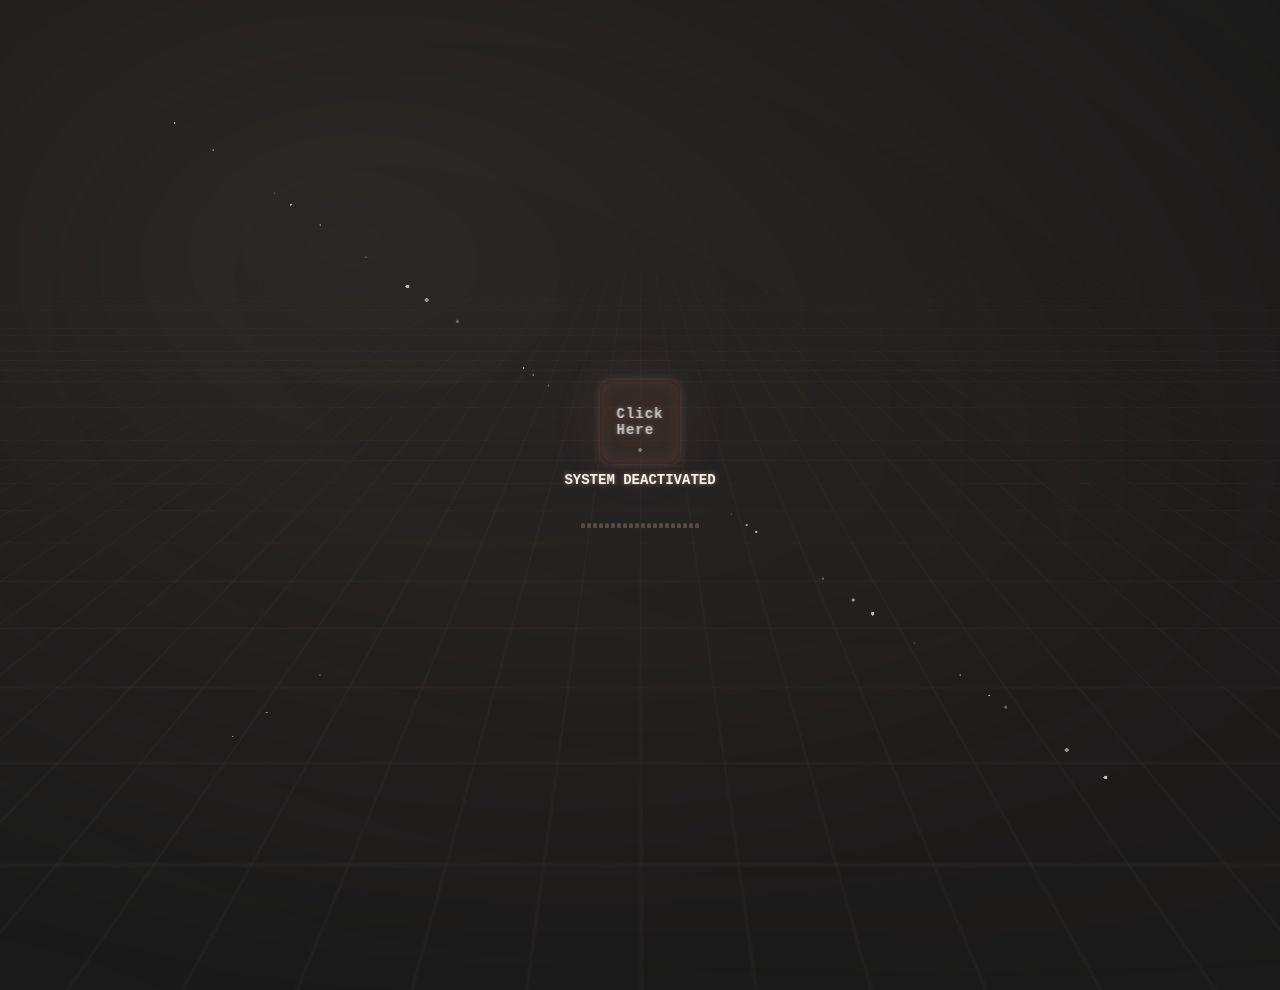
<file: index.html>
<!DOCTYPE html>
<html lang="en">
<head>
  <meta charset="UTF-8" />
  <meta name="viewport" content="width=device-width, initial-scale=1.0"/>
  <title>Holographic UI - Process Animation</title>
  <link rel="stylesheet" href="style.css" />
  <meta name="viewport" content="width=device-width, initial-scale=1.0">
  <style>
    body {
      margin: 0;
      padding: 0;
      background-color: #1a1a1a;
      overflow: hidden;
      font-family: 'Courier New', monospace;
      color:  white;
      height: 100vh;
      display: flex;
      justify-content: center;
      align-items: center;
      position: relative;
    }

    .status-text {
      margin-top: 10px;
      font-size: 14px;
      font-weight: 600;
      text-align: center;
      color: #f4efe7;
      text-shadow: 0 0 5px #8a7469;
    }

    .frequency-spectrum {
      display: flex;
      justify-content: center;
      align-items: flex-end;
      height: 30px;
      width: 120px;
      margin: 10px auto;
      gap: 2px;
    }
  </style>
</head>
<body>

  <!-- Background Grid -->
  <div class="grid-plane"></div>

  <!-- Stars & Nebula -->
  <div class="stars-container">
    <div class="star-layer"></div>
    <div class="star-layer"></div>
    <div class="star-layer"></div>
  </div>
  <div class="nebula"></div>

  <!-- Holographic Checkbox Container -->
  <div class="checkbox-container">
    <input class="holo-checkbox-input" id="holo-check" type="checkbox" />
    <label class="holo-checkbox" for="holo-check">
      <div class="holo-box">
        <div class="holo-inner"></div>
        <div class="scan-effect"></div>
        <div class="holo-particles">
          <div class="holo-particle"></div>
          <div class="holo-particle"></div>
          <div class="holo-particle"></div>
          <div class="holo-particle"></div>
          <div class="holo-particle"></div>
          <div class="holo-particle"></div>
        </div>
        <div class="activation-rings">
          <div class="activation-ring"></div>
          <div class="activation-ring"></div>
          <div class="activation-ring"></div>
        </div>
        <div class="cube-transform">
          <div class="cube-face"></div>
          <div class="cube-face"></div>
          <div class="cube-face"></div>
          <div class="cube-face"></div>
          <div class="cube-face"></div>
          <div class="cube-face"></div>
        </div>
      </div>
      <div class="click-here">Click Here</div>
      <div class="corner-accent"></div>
      <div class="corner-accent"></div>
      <div class="corner-accent"></div>
      <div class="corner-accent"></div>
      <div class="holo-glow"></div>
    </label>
    
    <div class="status-text">SYSTEM DEACTIVATED</div>

    <div class="frequency-spectrum">
      <div class="frequency-bar"></div>
      <div class="frequency-bar"></div>
      <div class="frequency-bar"></div>
      <div class="frequency-bar"></div>
      <div class="frequency-bar"></div>
      <div class="frequency-bar"></div>
      <div class="frequency-bar"></div>
      <div class="frequency-bar"></div>
      <div class="frequency-bar"></div>
      <div class="frequency-bar"></div>
      <div class="frequency-bar"></div>
      <div class="frequency-bar"></div>
      <div class="frequency-bar"></div>
      <div class="frequency-bar"></div>
      <div class="frequency-bar"></div>
      <div class="frequency-bar"></div>
      <div class="frequency-bar"></div>
      <div class="frequency-bar"></div>
      <div class="frequency-bar"></div>
      <div class="frequency-bar"></div>
    </div>

    <!-- Data Teks -->
    <div id="id" class="data-text">KITE AI</div>
    <div id="quantum" class="data-text">Verifying: 0%</div>
    <div id="synch" class="data-text">SYNCH: PENDING</div>
    <div id="kite" class="data-text">FLY HIGH!</div>
  </div>
  <button class="button" id="continueButton">Continue</button>

  <script src="script.js"></script>

</body>
</html>
</file>
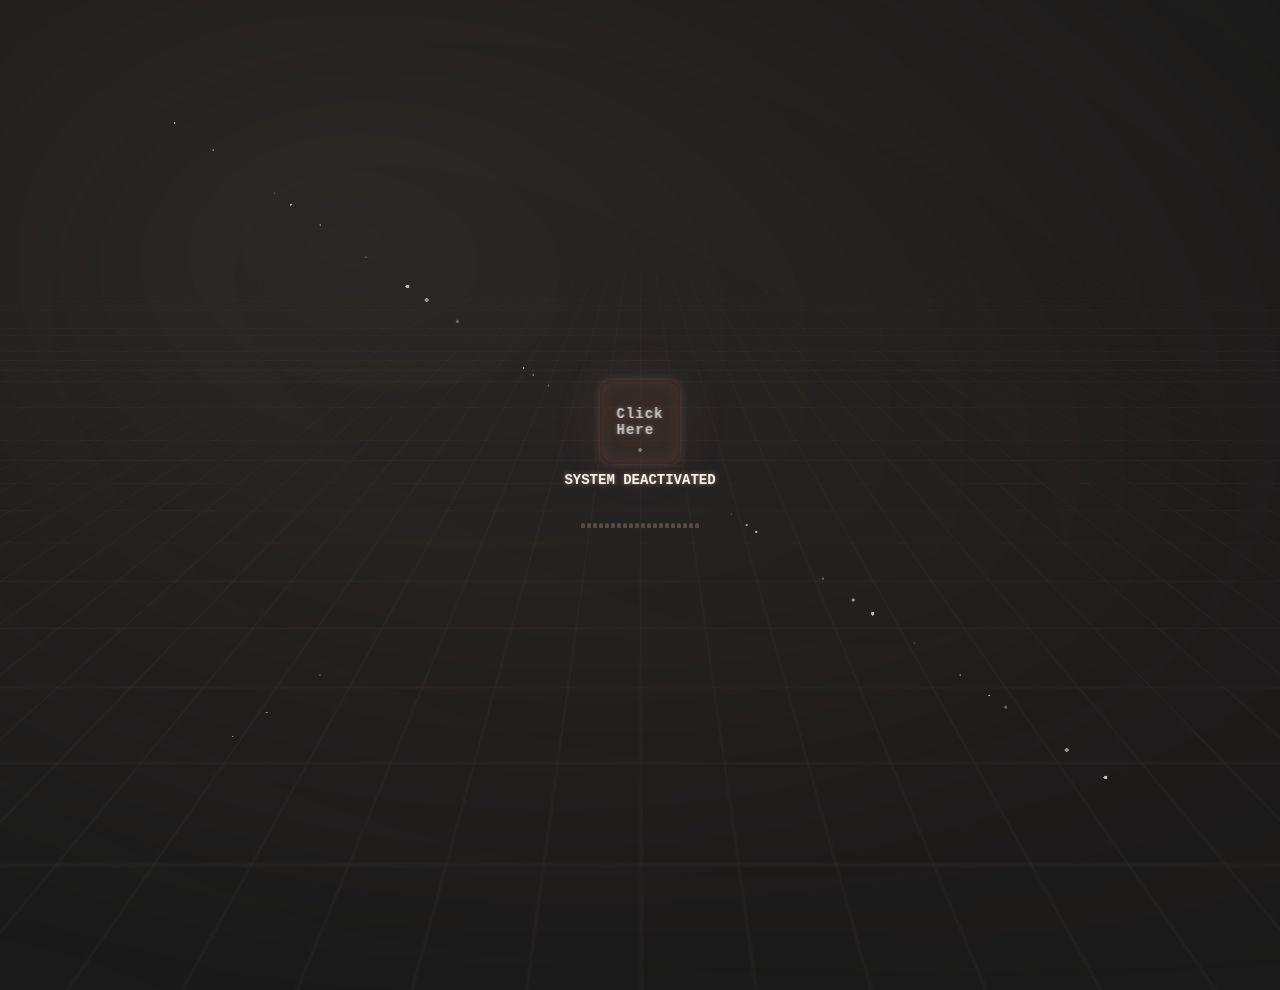
<file: ax.html>
<!DOCTYPE html>
<html lang="en">
<head>
  <meta charset="UTF-8" />
  <meta name="viewport" content="width=device-width, initial-scale=1.0"/>
  <title>Holographic UI - Process Animation</title>
  <link rel="stylesheet" href="style.css" />
  <meta name="viewport" content="width=device-width, initial-scale=1.0">
  <style>
    body {
      margin: 0;
      padding: 0;
      background-color: #1a1a1a;
      overflow: hidden;
      font-family: 'Courier New', monospace;
      color:  white;
      height: 100vh;
      display: flex;
      justify-content: center;
      align-items: center;
      position: relative;
    }

    .status-text {
      margin-top: 10px;
      font-size: 14px;
      font-weight: 600;
      text-align: center;
      color: #f4efe7;
      text-shadow: 0 0 5px #8a7469;
    }

    .frequency-spectrum {
      display: flex;
      justify-content: center;
      align-items: flex-end;
      height: 30px;
      width: 120px;
      margin: 10px auto;
      gap: 2px;
    }

  
  </style>
</head>
<body>

  <!-- Background Grid -->
  <div class="grid-plane"></div>

  <!-- Stars & Nebula -->
  <div class="stars-container">
    <div class="star-layer"></div>
    <div class="star-layer"></div>
    <div class="star-layer"></div>
  </div>
  <div class="nebula"></div>

  <!-- Holographic Checkbox Container -->
  <div class="checkbox-container">
    <input class="holo-checkbox-input" id="holo-check" type="checkbox" />
    <label class="holo-checkbox" for="holo-check">
      <div class="holo-box">
        <div class="holo-inner"></div>
        <div class="scan-effect"></div>
        <div class="holo-particles">
          <div class="holo-particle"></div>
          <div class="holo-particle"></div>
          <div class="holo-particle"></div>
          <div class="holo-particle"></div>
          <div class="holo-particle"></div>
          <div class="holo-particle"></div>
        </div>
        <div class="activation-rings">
          <div class="activation-ring"></div>
          <div class="activation-ring"></div>
          <div class="activation-ring"></div>
        </div>
        <div class="cube-transform">
          <div class="cube-face"></div>
          <div class="cube-face"></div>
          <div class="cube-face"></div>
          <div class="cube-face"></div>
          <div class="cube-face"></div>
          <div class="cube-face"></div>
        </div>
      </div>
      <div class="click-here">Click Here</div>
      <div class="corner-accent"></div>
      <div class="corner-accent"></div>
      <div class="corner-accent"></div>
      <div class="corner-accent"></div>
      <div class="holo-glow"></div>
    </label>
    
    <div class="status-text">SYSTEM DEACTIVATED</div>

    <div class="frequency-spectrum">
      <div class="frequency-bar"></div>
      <div class="frequency-bar"></div>
      <div class="frequency-bar"></div>
      <div class="frequency-bar"></div>
      <div class="frequency-bar"></div>
      <div class="frequency-bar"></div>
      <div class="frequency-bar"></div>
      <div class="frequency-bar"></div>
      <div class="frequency-bar"></div>
      <div class="frequency-bar"></div>
      <div class="frequency-bar"></div>
      <div class="frequency-bar"></div>
      <div class="frequency-bar"></div>
      <div class="frequency-bar"></div>
      <div class="frequency-bar"></div>
      <div class="frequency-bar"></div>
      <div class="frequency-bar"></div>
      <div class="frequency-bar"></div>
      <div class="frequency-bar"></div>
      <div class="frequency-bar"></div>
    </div>

    <!-- Data Teks -->
    <div id="id" class="data-text">KITE AI</div>
    <div id="quantum" class="data-text">Verifying: 0%</div>
    <div id="synch" class="data-text">SYNCH: PENDING</div>
    <div id="kite" class="data-text">FLY HIGH!</div>
  </div>
  <button class="button" id="continueButton">Continue</button>

  <script src="script.js"></script>

</body>
</html>
</file>
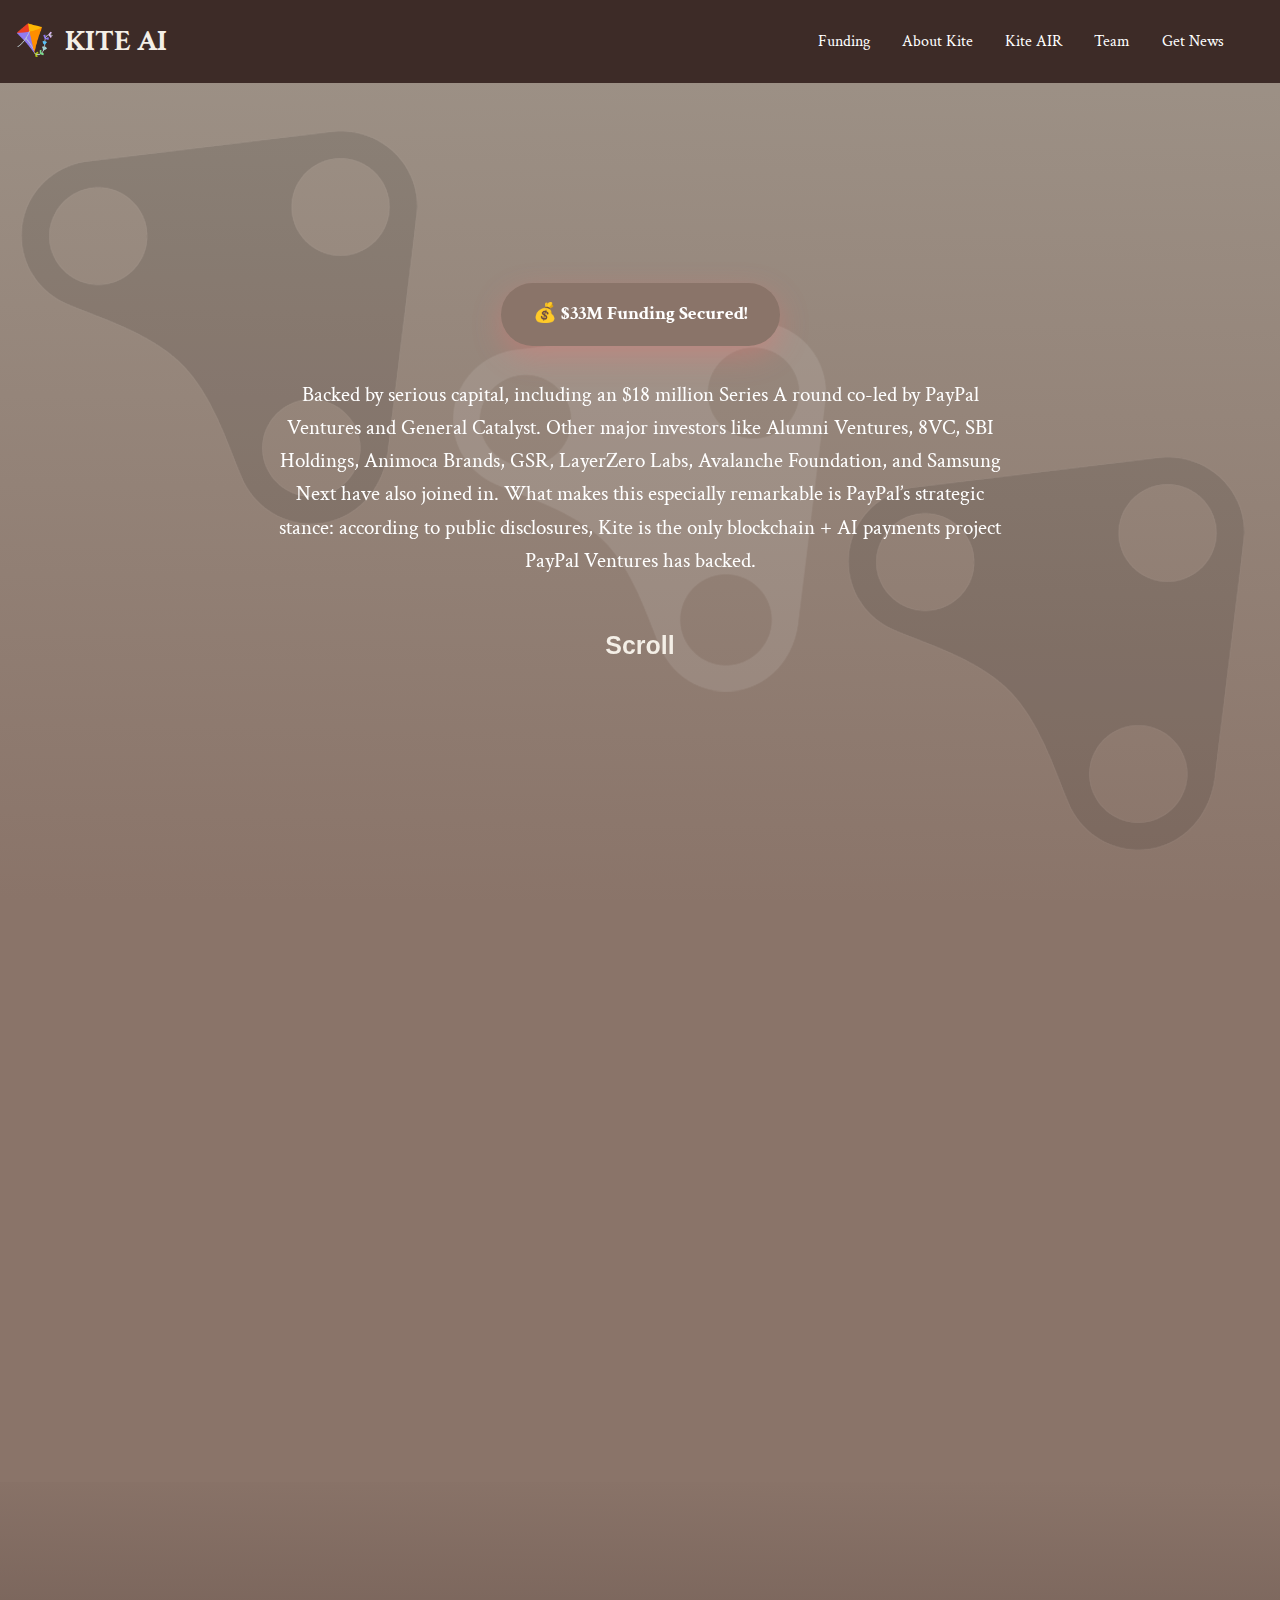
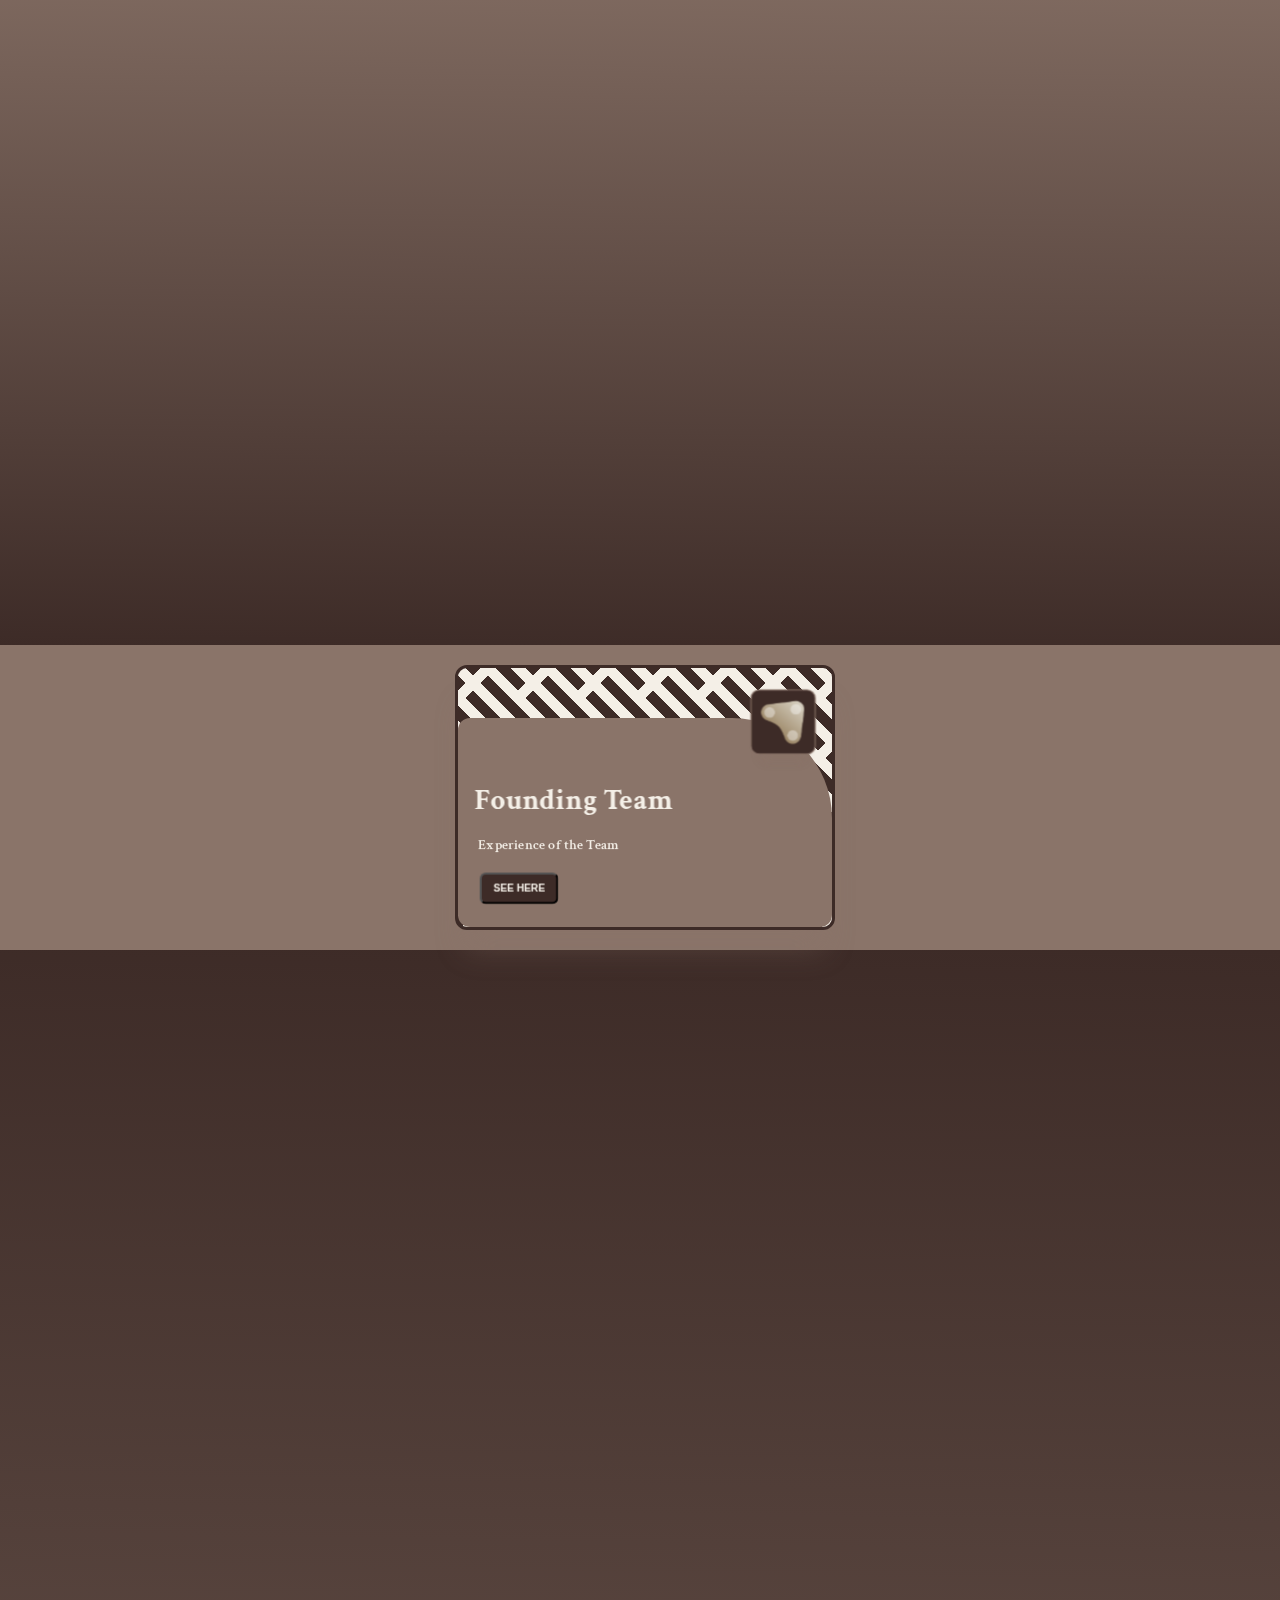
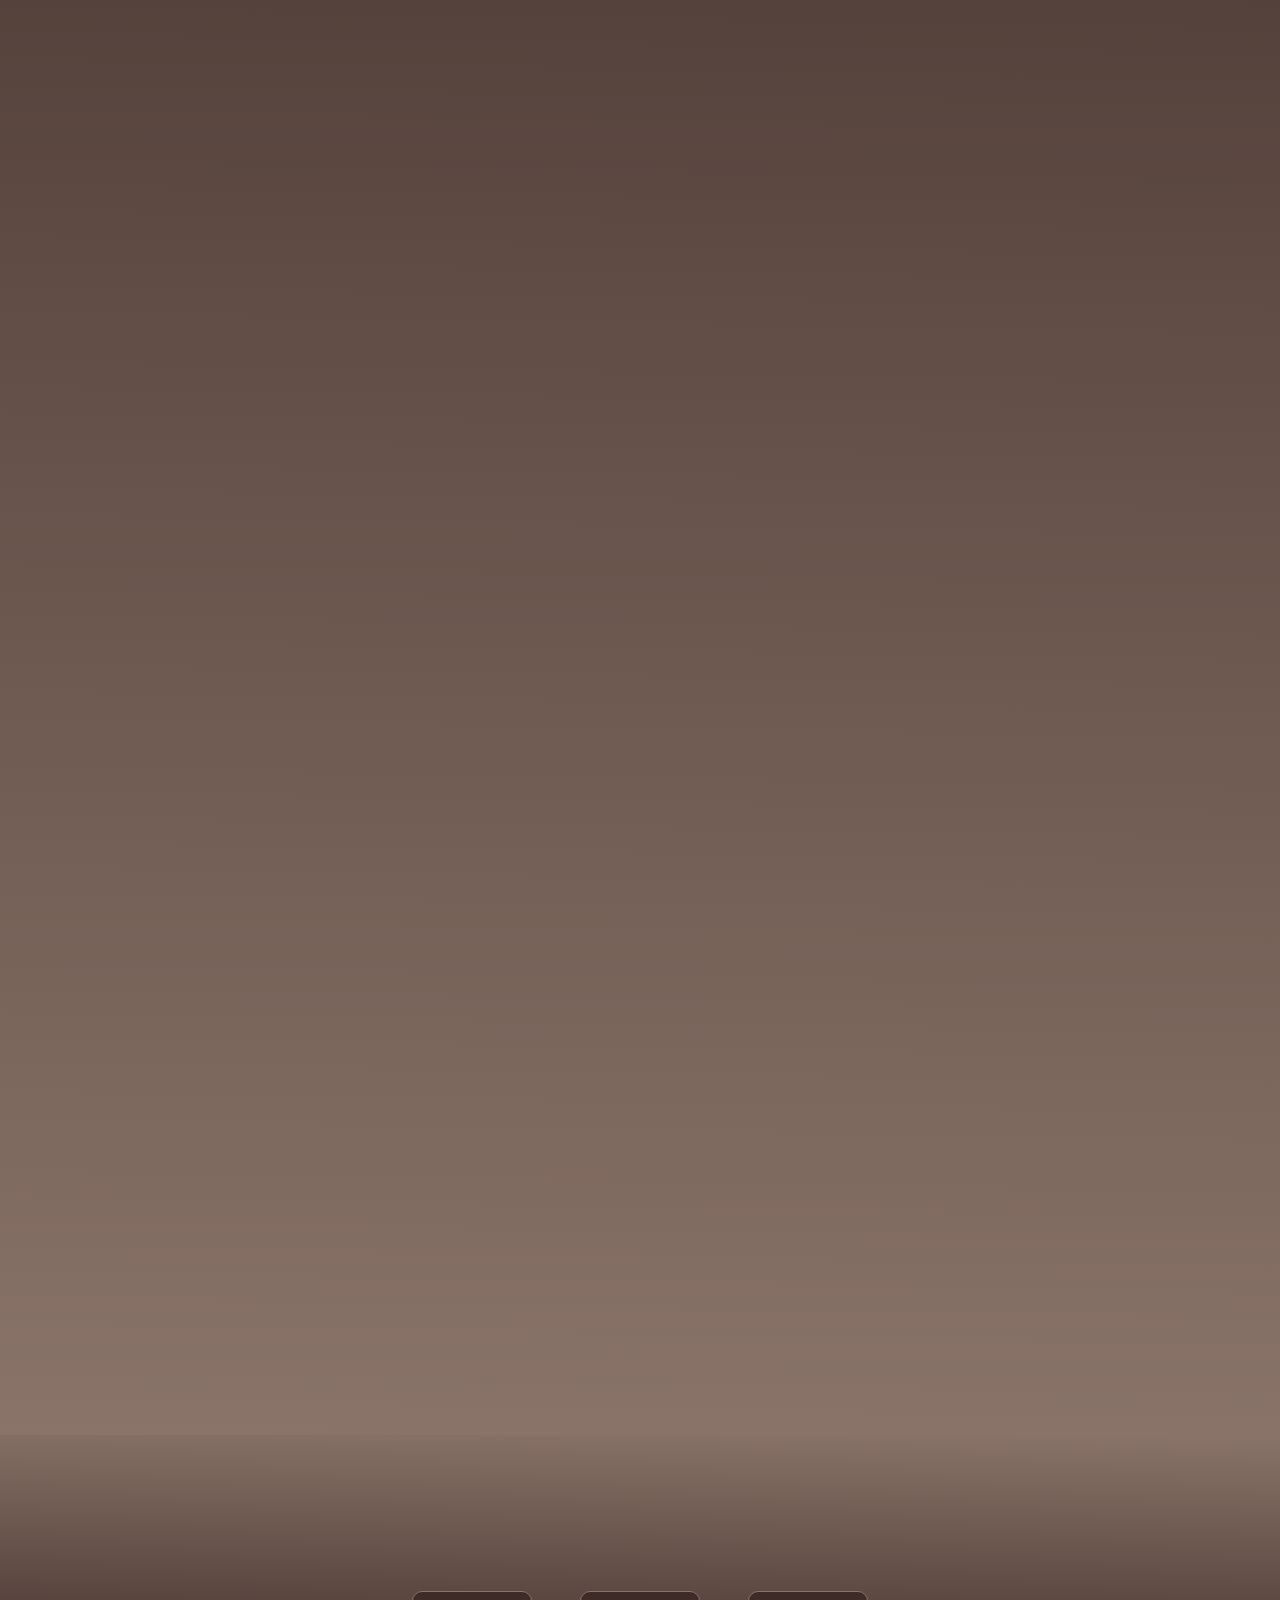
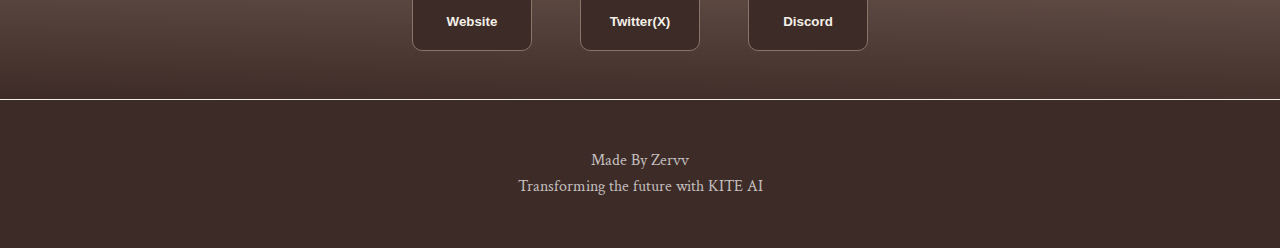
<file: another/fix.html>
<!DOCTYPE html>
<html lang="id">
<head>
    <meta charset="UTF-8">
    <meta name="viewport" content="width=device-width, initial-scale=1.0">
    <title>KITE AI - Revolutionizing the Future with AI</title>
    <link href="https://fonts.googleapis.com/css2?family=Crimson+Text&display=swap" rel="stylesheet">
    <link rel="stylesheet" href="style.css">
    <meta name="viewport" content="width=device-width, initial-scale=1.0">
</head>
<body>
      <!-- Background Grid -->
  <div class="grid-plane"></div>

    <!-- Navigation -->
    <nav class="navbar">
        <div class="nav-container">
            <a href="#" class="logo">KITE AI</a>
            <ul class="nav-menu">
                <li><a href="#home">Funding</a></li>
                <li><a href="#about">About Kite</a></li>
                <li><a href="#testimonials">Kite AIR</a></li>
                <li><a href="#team">Team</a></li>
                <li><a href="#contact">Get News</a></li>
            </ul>
            <div class="hamburger">
                <span></span>
                <span></span>
                <span></span>
            </div>
        </div>
    </nav>

    <!-- Hero Section -->
    <section id="home" class="hero">
        <div class="floating-element"><img src="float-icon/Kite logo mark_white.png" alt="kite-beige"></div>
        <div class="floating-element"><img src="float-icon/Kite logo mark_black.png" alt="black"></div>
        <div class="floating-element"><img src="float-icon/Kite logo mark_black.png" alt="white"></div>
        
        <div class="hero-content">
            <div class="funding-badge">💰 $33M Funding Secured!</div>
            
            <p class="fade-in">Backed by serious capital, including an $18 million Series A round co-led by PayPal Ventures and General Catalyst. Other major investors like Alumni Ventures, 8VC, SBI Holdings, Animoca Brands, GSR, LayerZero Labs, Avalanche Foundation, and Samsung Next have also joined in. What makes this especially remarkable is PayPal’s strategic stance: according to public disclosures, Kite is the only blockchain + AI payments project PayPal Ventures has backed.</p>
            <a class="cta-button fade-in">Scroll</a>
        </div>
    </section>

    <!-- About Section -->
    <section id="about" class="about">
        <div class="container">
            <div class="about-content fade-in">
                <p>🪁</p>
            <h2 class="section-title fade-in">FLY HIGH!</h2>
            </div>
        </div>
    </section>

    <!-- Services Section -->
    <section id="services" class="services">
        <div class="container">
            <h2 class="section-title fade-in">ABOUT KITE</h2>
            <div class="services-grid">
                <div class="service-card fade-in">
                    <div class="service-icon">
                    <h3>The Launch of Kite AIR</h3></div>
                    <p>To power this new digital economy, Kite has launched Kite AIR (Agent Identity Resolution), a system that provides the foundational infrastructure for agents.</p>
                </div>
                
                <div class="service-card fade-in">
                    <div class="service-icon">
                    <h3>Real-World Integration</h3></div>
                    <p>Many systems today are built for human-centric interaction. We click, log in, fill forms, make payments.</p>
                </div>
                
                <div class="service-card fade-in">
                    <div class="service-icon">
                    <h3>The Agentic Internet Vision: Why Kite is Needed</h3></div>
                    <p>Many systems today are built for human-centric interaction. We click, log in, fill forms, make payments.</p>
                </div>
                
                <div class="service-card fade-in">
                    <div class="service-icon">
                    <h3>Powering the Economy of AI Agents</h3></div>
                    <p>Kite is uniquely positioned to become the trust and payments layer of the Agentic Internet.</p>
                </div>
                <div class="service-card fade-in">
                    <div class="service-icon">
                    <h3>Powering the Economy of AI Agents</h3></div>
                    <p>Kite is uniquely positioned to become the trust and payments layer of the Agentic Internet.</p>
                </div>
                <div class="service-card fade-in">
                    <div class="service-icon">
                    <h3>Powering the Economy of AI Agents</h3></div>
                    <p>Kite is uniquely positioned to become the trust and payments layer of the Agentic Internet.</p>
                </div>
            </div>
        </div>
    </section>

    <!-- Team Section -->
    <section id="team">
    <div class="parent">
  <div class="card">
    <div class="content-box">
      <span class="card-title">Founding Team</span>
      <p class="card-content">
       Experience of the Team
      </p>
      <button id="team" class="see-more">See Here</button>
    </div>
    <div class="date-box">
      <img src="float-icon/Kite logo mark_beige.png" alt="beige" class="date">
    </div>
  </div>
</div>
</section>

    <!-- Testimonials Section -->
    <section id="testimonials" class="testimonials">
        <div class="container">
            <h2 class="section-title fade-in">KITE AIR </h2>
            <p class="section-title-2 fade-in">enables autonomous agents to authenticate, transact, and operate independently by providing:</p>
            <div class="testimonial-slider">
                <div class="testimonial fade-in">
                    <div class="testimonial-text">What it is: A digital passport that agents carry across platforms. It encodes their identity, permissions, and reputation.
                    Why it matters:
                    Today, an AI agent is just software. Anyone could spin one up and pretend to be someone else.
                    With an Agent Passport, you can prove an agent’s authenticity — like a verified account for AI.
                    It also holds reputation (like a credit score), so bad actors can be filtered out, and trustworthy agents can earn status.
                    Analogy: Imagine every Uber driver had to carry a digital badge with driving history, reviews, and permissions. That’s what Agent Passport is for agents.</div>
                    <div class="testimonial-author">Agent Passport: Identity Layer</div>
                </div>
                
                <div class="testimonial fade-in">
                    <div class="testimonial-text">What it is: A marketplace where agents can find services (APIs, data feeds, commerce stores, cloud functions, etc.) and pay for them automatically.
                    Why it matters:
                    Instead of humans wiring up APIs, agents themselves can discover services, negotiate access, and pay.
                    Think of it as the “App Store for Agents,” but instead of apps for people, it’s services for AI agents.
                    Example: An e-commerce agent wants to compare shipping costs. It browses the App Store, finds a “logistics API,” pays a few cents to query it, and then makes a decision — all without human involvement.</div>
                    <div class="testimonial-author">Agent App Store: Discovery & Service Layer</div>
                </div>
                <div class="testimonial fade-in">
                    <div class="testimonial-text">What it is: Rules baked into an agent’s passport that define what it can or can’t do.
                    Why it matters:
                    You don’t want your shopping agent draining your wallet buying random NFTs.
                    Policies let you set guardrails: e.g., “only spend up to $100/day,” “never access adult content,” or “only transact with whitelisted merchants.”
                    Analogy: Like parental controls on a kid’s iPad — but for autonomous agents.
                    </div>
                    <div class="testimonial-author">Programmable Policy Enforcement: Governance Layer</div>
                </div>
                <div class="testimonial fade-in">
                    <div class="testimonial-text">What it is: Built-in support for stablecoins (like USDC or PayPal’s PYUSD), so agents can pay each other instantly.
                    Why it matters:
                    Traditional payments (Visa, banks) aren’t built for microtransactions or machines paying machines.
                    Stablecoins give fast, cheap, programmable settlement, making it possible for agents to transact at scale without human intervention.
                    Example: Your research agent needs live market data. It pays 2¢ worth of stablecoin to a data provider every 10 minutes. Traditional systems would fail at that frequency/amount.</div>
                    <div class="testimonial-author">Agent-Native Payments: Transaction Layer</div>
                </div>
                <div class="testimonial fade-in">
                    <div class="testimonial-text">What it is: Connectors to real businesses like Shopify and PayPal merchants.
                    Why it matters:
                    It’s not just theory. Merchants can opt in to be “agent discoverable.”
                    Agents can shop at these stores, pay with stablecoins, and even trigger fulfillment automatically.
                    Example: You tell your shopping agent: “Find me the best deal on sneakers under $80.” It queries merchants, compares options, pays the winner, and schedules delivery — no clicks required.</div>
                    <div class="testimonial-author"> Real-World Integrations: Commerce Layer</div>
                </div>
                <div class="testimonial fade-in">
                    <div class="testimonial-text">Kite AIR = Identity + Discovery + Rules + Payments + Commerce
                    Identity (Agent Passport) ensures agents can be trusted.
                    Discovery (App Store) lets them find and pay for services.
                    Rules (Policies) prevent abuse or mistakes.
                    Payments (Stablecoins) make it seamless.
                    Real-world integrations bridge to human businesses.
                    Together, this creates the Agentic Internet: a world where AI agents don’t just chat, but actually do business safely.</div>
                    <div class="testimonial-author">And How It All Comes Together</div>
                </div>
            </div>
        </div>
    </section>

    <!-- Partners Section -->
    <section class="partners">
        <div class="container">
            <h2 class="section-title fade-in">Get News</h2>
            <div class="partners-logos">
                <div><button id="websiteButton" class="partner-logo">Website</button></div>
                <div><button id="twitterButton" class="partner-logo">Twitter(X)</button></div>
                <div><button id="discordButton" class="partner-logo">Discord</button></div>
            </div>
        </div>
    </section>

    <!-- Canvas for cursor trail effect -->
    <canvas id="canvas" style="position: fixed; top: 0; left: 0; pointer-events: none; z-index: 1;"></canvas>

    <!-- Footer -->
    <footer id="contact" class="footer">
        <div class="footer-content">
            <div class="footer-links">
            <a>Made By Zervv
            <br>
            Transforming the future with KITE AI</a>
        </div>
    </footer>

    <script src="script.js"></script>
</body>
</html>
</file>
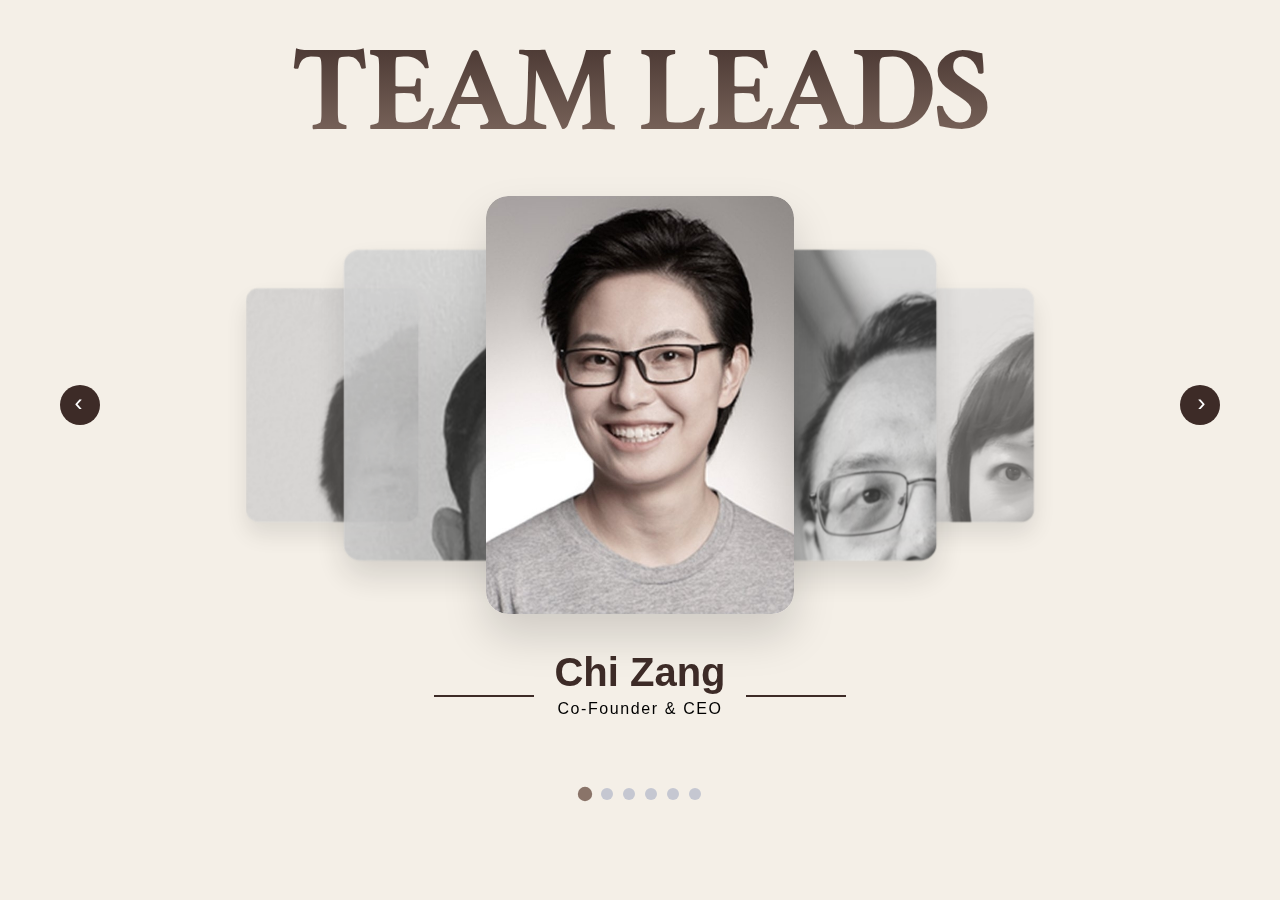
<file: another/Team-Lead/team.html>
<!DOCTYPE html>
<html lang="en">
<head>
	<meta charset="UTF-8">
	<meta name="viewport" content="width=device-width, initial-scale=1.0">
	<title>Document</title>
  <link href="https://fonts.googleapis.com/css2?family=Crimson+Text&display=swap" rel="stylesheet">
	<link rel="stylesheet" href="style.css">
  <meta name="viewport" content="width=device-width, initial-scale=1.0">
</head>

<body>
<h1 class="about-title">TEAM lEADS</h1>

<div class="carousel-container">
  <button class="nav-arrow left">‹</button>
  <div class="carousel-track">
    <!-- Card 0: Chi Zang -->
    <div class="card" data-index="0">
      <div class="flip-card-inner">
        <div class="flip-card-front">
          <img src="img/zang.jpeg" alt="Chi Zang">
        </div>
        <div class="flip-card-back">
          <ul class="custom-list">
            <li>Product manager @ Databricks (leading key data engineering products)</li>
            <li>Founding member, ML & product @ dotData (one of the top AutoML platforms)</li>
            <li>AI Researcher @ Gilead Science (Cancer diagnosis)</li>
            <li>Ph.D. in ML @ UC Berkeley (focus on explainable AI with causality)</li>
          </ul>
          <div class="company-logos-1">
            <img src="icon/Gilead.svg" alt="Gilead" class="company-logo-4">
            <img src="icon/Berkeley.png" alt="Berkeley" class="company-logo-4">
            <img src="icon/databricks.svg" alt="Databricks" class="company-logo-4">
          </div>
        </div>
      </div>
    </div>

    <!-- Card 1: Scott Shi -->
    <div class="card" data-index="1">
      <div class="flip-card-inner">
        <div class="flip-card-front">
          <img src="img/shi.jpeg" alt="Scott Shi">
        </div>
        <div class="flip-card-back">
          <ul class="custom-list">
            <li>Founder of Uber Safety Data, Eng Committee Chair @ Uber (also built Uber’s "Scale AI")</li>
            <li>Founding engineer, Tech Lead & @ Salesforce Einstein AI (patented dataflow orchestrators)</li>
            <li>Cofounder & CTO @ RisingWave (Streaming database, $40M+ raised)</li>
            <li>Engineer @ Electronic Arts; M.S. in CS @ UIUC</li>
          </ul>
          <div class="company-logos">
            <img src="icon/Uber.png" alt="Uber" class="company-logo-one">
            <img src="icon/Salesforce.png" alt="Salesforce" class="company-logo-one">
            <img src="icon/EA.png" alt="Electronic Arts" class="company-logo-one">
            <img src="icon/risingwave.jpg" alt="rising-wave" class="company-logo-2">
            <img src="icon/Illinois.png" alt="Illinois" class="company-logo-2">
          </div>
        </div>
      </div>
    </div>

    <!-- Card 2: Lei Lei -->
    <div class="card" data-index="2">
      <div class="flip-card-inner">
        <div class="flip-card-front">
          <img src="img/lei2.jpeg" alt="Lei Lei">
        </div>
        <div class="flip-card-back">
          <ul class="custom-list">
            <li>Head of BD @ Near Foundation</li>
            <li>Head of Institutional Sales @ BlockFi</li>
            <li>Head of Earn @ AscendEX (CEX)</li>
            <li>10+ yrs on Wall Street (Deutsche Bank)</li>
            <li>MBA @ Harvard; B.S. in Econ @ MIT</li>
          </ul>
          <div class="company-logos">
            <img src="icon/Near.png" alt="Near Foundation" class="company-logo-2">
            <img src="icon/BlockFi.png" alt="BlockFi" class="company-logo-2">
            <img src="icon/mit.svg" alt="MIT" class="company-logo-5">
            <img src="icon/Harvard.png" alt="Harvard" class="company-logo-5">
            <img src="icon/DBank.png" alt="Deutsche_Bank" class="company-logo-one-1">
          </div>
        </div>
      </div>
    </div>

    <!-- Card 3: Yusuke Muraoka -->
    <div class="card" data-index="3">
      <div class="flip-card-inner">
        <div class="flip-card-front">
          <img src="img/maruoka.jpeg" alt="Yusuke Muraoka">
        </div>
        <div class="flip-card-back">
          <ul class="custom-list">
            <li>Co-Founder, Principal AI Scientist @ dotData (AutoML)</li>
            <li>Senior Researcher @ NEC (publications at top AI conferences NeurIPS & ICML)</li>
            <li>20+ AI patents on NLP & feature eng</li>
            <li>M.S. in CS @ University of Tokyo</li>
          </ul>
          <div class="company-logos">
            <img src="icon/UTokyo.png" alt="University of Tokyo" class="company-logo-3">
            <img src="icon/dotdata.svg" alt="dot" class="company-logo-3">
            <img src="icon/NEC.png" alt="NEC" class="company-logo-one-1">
          </div>
        </div>
      </div>
    </div>

    <!-- Card 4: Vikas Pandey -->
    <div class="card" data-index="4">
      <div class="flip-card-inner">
        <div class="flip-card-front">
          <img src="img/pandey.jpeg" alt="Vikas Pandey">
        </div>
        <div class="flip-card-back">
          <ul class="custom-list">
            <li>Head of Eco Infra @ Near Foundation</li>
            <li>3 time blockchain Co-Founder & CTO (Built on Ethereum, Cosmos and NEAR)</li>
            <li>Technical Ambassador @ Linux Foundation</li>
            <li>Senior Engineer @ ING, Infosys</li>
          </ul>
          <div class="company-logos">
            <img src="icon/infosys.png" alt="Infosys" class="company-logo-3">
            <img src="icon/linux.svg" alt="Linux Foundation" class="company-logo-one-1">
            <img src="icon/Near.png" alt="Near Foundation" class="company-logo-3">
            <img src="icon/ING.png" alt="ING" class="company-logo-3">
          </div>
        </div>
      </div>
    </div>
  </div>
  <button class="nav-arrow right">›</button>
</div>

<div class="member-info">
	<h2 class="member-name">Team</h2>
	<p class="member-role">Role</p>
</div>

<div class="dots">
	<div class="dot active" data-index="0"></div>
	<div class="dot" data-index="1"></div>
	<div class="dot" data-index="2"></div>
	<div class="dot" data-index="3"></div>
	<div class="dot" data-index="4"></div>
	<div class="dot" data-index="5"></div>
</div>

<script src="script.js"></script>

</body>
</html>
</file>
<file: style.css>
/* --- Background Grid --- */
.grid-plane {
  position: absolute;
  width: 200%;
  height: 200%;
  background-image: linear-gradient(
      rgba(138, 116, 105, 0.15) 1px,
      transparent 1px
    ),
    linear-gradient(90deg, rgba(138, 116, 105, 0.15) 1px, transparent 1px);
  background-size: 40px 40px;
  transform: perspective(500px) rotateX(60deg);
  transform-origin: center;
  animation: grid-move 20s linear infinite;
  opacity: 0.4;
}

@keyframes grid-move {
  0% {
    transform: perspective(500px) rotateX(60deg) translateY(0);
  }
  100% {
    transform: perspective(500px) rotateX(60deg) translateY(40px);
  }
}

.square {
  position: relative; 
  width: 100px;
  height: 100px;
  background: rgba(0, 0, 0, 0.3);
  border: 1px solid rgba(255, 255, 255, 0.1);
  border-radius: 12px;
  box-shadow: 0 0 20px rgba(255, 255, 255, 0.05);
  margin: 0 auto;
}

.click-here {
  position: absolute;
  top: 50%;
  left: 50%;
  transform: translate(-50%, -50%);
  color: rgba(255, 255, 255, 0.7);
  font-size: 14px;
  font-weight: bold;
  letter-spacing: 1px;
  text-shadow: 0 0 5px rgba(255, 255, 255, 0.3);
  cursor: pointer;
  z-index: 10;
  transition: opacity 0.3s ease;
}

/* Efek hover */
.click-here:hover {
  color: #fff;
  text-shadow: 0 0 8px rgba(255, 255, 255, 0.6);
}

/* --- Stars --- */
.stars-container {
  position: absolute;
  width: 100%;
  height: 100%;
  perspective: 500px;
  transform-style: preserve-3d;
}

.star-layer {
  position: absolute;
  width: 100%;
  height: 100%;
  top: 0;
  left: 0;
  opacity: 0.8;
}


.star-layer:nth-child(1) {
  transform: translateZ(-50px);
  animation: star-drift 150s linear infinite;
}



.star-layer:nth-child(2) {
  transform: translateZ(-100px);
  animation: star-drift 200s linear infinite reverse;
  opacity: 0.6;
}


.star-layer:nth-child(3) {
  transform: translateZ(-200px);
  animation: star-drift 250s linear infinite;
  opacity: 0.4;
}


@keyframes star-drift {
  0% {
    transform: translateZ(-50px) translateY(0);
  }
  100% {
    transform: translateZ(-50px) translateY(100%);
  }
}

.star-layer::before {
  content: "";
  position: absolute;
  width: 100%;
  height: 100%;
  background-image: radial-gradient(1px 1px at 10% 10%, white 100%, transparent),
    radial-gradient(1px 1px at 20% 20%, white 100%, transparent),
    radial-gradient(2px 2px at 30% 30%, white 100%, transparent),
    radial-gradient(1px 1px at 40% 40%, white 100%, transparent),
    radial-gradient(2px 2px at 50% 50%, white 100%, transparent),
    radial-gradient(1px 1px at 60% 60%, white 100%, transparent),
    radial-gradient(2px 2px at 70% 70%, white 100%, transparent),
    radial-gradient(1px 1px at 80% 80%, white 100%, transparent),
    radial-gradient(2px 2px at 90% 90%, white 100%, transparent),
    radial-gradient(1px 1px at 15% 85%, white 100%, transparent);
}

/* --- Nebula --- */
.nebula {
  position: absolute;
  width: 120%;
  height: 120%;
  top: -10%;
  left: -10%;
  background: radial-gradient(
      ellipse at 30% 30%,
      rgba(138, 116, 105, 0.3) 0%,
      rgba(138, 116, 105, 0) 70%
    ),
    radial-gradient(
      ellipse at 70% 60%,
      rgba(61, 43, 39, 0.3) 0%,
      rgba(61, 43, 39, 0) 70%
    );
  filter: blur(30px);
  opacity: 0.5;
  animation: nebula-shift 30s infinite alternate ease-in-out;
}

@keyframes nebula-shift {
  0% {
    transform: scale(1) rotate(0deg);
    opacity: 0.3;
  }
  50% {
    opacity: 0.5;
  }
  100% {
    transform: scale(1.2) rotate(5deg);
    opacity: 0.4;
  }
}

 
/* --- Checkbox Container --- */
.checkbox-container {
  position: relative;
  display: flex;
  flex-direction: column;
  align-items: center;
  justify-content: center;
  width: 200px;
  height: 200px;
  z-index: 10;
}

.holo-checkbox-input {
  position: absolute;
  opacity: 0;
  width: 0;
  height: 0;
}

.holo-checkbox {
  position: relative;
  width: 80px;
  height: 80px;
  cursor: pointer;
  transform-style: preserve-3d;
  perspective: 1000px;
  display: flex;
  justify-content: center;
  align-items: center;
  margin-top: 20px; 
}


.holo-box {
  position: relative;
  width: 100%;
  height: 100%;
  border: 2px solid rgba(61, 43, 39, 0.7);
  border-radius: 12px;
  background-color: rgba(61, 43, 39, 0.5);
  box-shadow:
    0 0 10px rgba(138, 116, 105, 0.4),
    inset 0 0 15px rgba(138, 116, 105, 0.2);
  display: flex;
  justify-content: center;
  align-items: center;
  overflow: hidden;
  transition: all 0.3s ease;
  transform-style: preserve-3d;
}

.holo-inner {
  position: absolute;
  width: 30%;
  height: 30%;
  background-color: rgba(138, 116, 105, 0.5);
  border-radius: 4px;
  opacity: 0;
  transform: scale(0) rotate(45deg);
  transition: all 0.3s ease;
  box-shadow: 0 0 15px rgba(138, 116, 105, 0.6);
}

.scan-effect {
  position: absolute;
  top: 0;
  left: -100%;
  width: 100%;
  height: 2px;
  background: linear-gradient(
    90deg,
    transparent,
    rgba(138, 116, 105, 0.8),
    transparent
  );
  animation: scan-off 4s infinite;
  opacity: 0.3;
  transition: all 0.3s ease;
}

@keyframes scan-off {
  0% {
    left: -100%;
    opacity: 0.3;
  }
  100% {
    left: 100%;
    opacity: 0.3;
  }
}

@keyframes scan-on {
  0% {
    left: -100%;
    opacity: 1;
  }
  100% {
    left: 100%;
    opacity: 1;
  }
}

.holo-checkbox-input:checked + .holo-checkbox .holo-box {
  border-color: #f4efe7;
  box-shadow:
    0 0 10px #8a7469,
    inset 0 0 15px #3a2b27;
}

.holo-checkbox-input:checked + .holo-checkbox .holo-inner {
  background-color: #8a7469;
  box-shadow: 0 0 15px #f4efe7;
  opacity: 1;
  transform: scale(1) rotate(45deg);
}

.holo-checkbox-input:checked + .holo-checkbox .scan-effect {
  animation: scan-on 2s infinite;
  opacity: 1;
  background: linear-gradient(
    90deg,
    transparent,
    #8a7469,
    transparent
  );
}

.holo-glow {
  position: absolute;
  width: 200%;
  height: 200%;
  left: -50%;
  top: -50%;
  background: radial-gradient(
    ellipse at center,
    rgba(138, 116, 105, 0.2) 0%,
    rgba(138, 116, 105, 0.1) 40%,
    rgba(0, 0, 0, 0) 70%
  );
  pointer-events: none;
  filter: blur(10px);
  opacity: 0.5;
  z-index: -1;
  animation: glow-pulse 4s infinite alternate;
  transition: all 0.5s ease;
}

@keyframes glow-pulse {
  0% {
    opacity: 0.3;
    filter: blur(10px) brightness(0.8);
  }
  100% {
    opacity: 0.6;
    filter: blur(15px) brightness(1.2);
  }
}

.holo-checkbox-input:checked + .holo-checkbox .holo-glow {
  background: radial-gradient(
    ellipse at center,
    rgba(138, 116, 105, 0.2) 0%,
    rgba(138, 116, 105, 0.1) 40%,
    rgba(0, 0, 0, 0) 70%
  );
  animation: active-glow-pulse 2s infinite alternate;
}

@keyframes active-glow-pulse {
  0% {
    opacity: 0.4;
    filter: blur(10px) brightness(1);
  }
  100% {
    opacity: 0.8;
    filter: blur(20px) brightness(1.5);
  }
}

.corner-accent {
  position: absolute;
  width: 15px;
  height: 15px;
  border-style: solid;
  border-width: 2px;
  border-color: rgba(61, 43, 39, 0.6);
  transition: all 0.3s ease;
}

.corner-accent:nth-child(1) {
  top: -5px;
  left: -5px;
  border-right: none;
  border-bottom: none;
  border-radius: 5px 0 0 0;
}

.corner-accent:nth-child(2) {
  top: -5px;
  right: -5px;
  border-left: none;
  border-bottom: none;
  border-radius: 0 5px 0 0;
}

.corner-accent:nth-child(3) {
  bottom: -5px;
  left: -5px;
  border-right: none;
  border-top: none;
  border-radius: 0 0 0 5px;
}

.corner-accent:nth-child(4) {
  bottom: -5px;
  right: -5px;
  border-left: none;
  border-top: none;
  border-radius: 0 0 5px 0;
}

.holo-checkbox-input:checked + .holo-checkbox .corner-accent {
  width: 20px;
  height: 20px;
  border-color: rgba(138, 116, 105, 0.8);
}

.status-text {
  margin-top: 30px;
  font-size: 16px;
  font-weight: 500;
  color: rgba(244, 239, 231, 0.9);
  text-shadow: 0 0 5px rgba(138, 116, 105, 0.5);
  position: relative;
  transition: all 0.3s ease;
}


.holo-checkbox-input:checked ~ .status-text::before {
  color: rgba(244, 239, 231, 0.9);
  text-shadow: 0 0 5px rgba(138, 116, 105, 0.6);
}

.activation-rings {
  position: absolute;
  width: 100%;
  height: 100%;
  pointer-events: none;
}

.activation-ring {
  position: absolute;
  top: 50%;
  left: 50%;
  width: 40%;
  height: 40%;
  border: 1px solid rgba(138, 116, 105, 0);
  border-radius: 50%;
  transform: translate(-50%, -50%) scale(0);
  opacity: 0;
  transition: all 0.3s ease;
}

.holo-checkbox-input:checked + .holo-checkbox .activation-ring {
  animation: ring-expand 2s ease-out forwards;
  border-color: rgba(138, 116, 105, 0.7);
}

.holo-checkbox-input:checked + .holo-checkbox .activation-ring:nth-child(1) {
  animation-delay: 0s;
}

.holo-checkbox-input:checked + .holo-checkbox .activation-ring:nth-child(2) {
  animation-delay: 0.3s;
}

.holo-checkbox-input:checked + .holo-checkbox .activation-ring:nth-child(3) {
  animation-delay: 0.6s;
}

@keyframes ring-expand {
  0% {
    transform: translate(-50%, -50%) scale(0);
    opacity: 1;
  }
  100% {
    transform: translate(-50%, -50%) scale(2.5);
    opacity: 0;
  }
}

.holo-particles {
  position: absolute;
  width: 100%;
  height: 100%;
  pointer-events: none;
}

.holo-particle {
  position: absolute;
  background-color: rgba(138, 116, 105, 0.7);
  border-radius: 50%;
  width: 3px;
  height: 3px;
  opacity: 0;
  filter: blur(1px);
  transition: all 0.3s ease;
}

.holo-checkbox-input:checked + .holo-checkbox .holo-particle {
  animation: particle-float 3s infinite ease-in-out;
}

.holo-checkbox-input:checked + .holo-checkbox .holo-particle:nth-child(1) {
  top: 20%;
  left: 30%;
  animation-delay: 0.1s;
}

.holo-checkbox-input:checked + .holo-checkbox .holo-particle:nth-child(2) {
  top: 70%;
  left: 20%;
  animation-delay: 0.7s;
}

.holo-checkbox-input:checked + .holo-checkbox .holo-particle:nth-child(3) {
  top: 40%;
  left: 80%;
  animation-delay: 1.3s;
}

.holo-checkbox-input:checked + .holo-checkbox .holo-particle:nth-child(4) {
  top: 60%;
  left: 60%;
  animation-delay: 1.9s;
}

.holo-checkbox-input:checked + .holo-checkbox .holo-particle:nth-child(5) {
  top: 30%;
  left: 45%;
  animation-delay: 2.5s;
}

.holo-checkbox-input:checked + .holo-checkbox .holo-particle:nth-child(6) {
  top: 60%;
  left: 40%;
  animation-delay: 3.1s;
}

@keyframes particle-float {
  0% {
    transform: translateY(0) scale(1);
    opacity: 0;
  }
  20% {
    opacity: 1;
  }
  80% {
    opacity: 1;
  }
  100% {
    transform: translateY(-20px) scale(0);
    opacity: 0;
  }
}

.cube-transform {
  position: absolute;
  width: 30%;
  height: 30%;
  transform-style: preserve-3d;
  opacity: 0;
  transition: opacity 0.3s ease;
}

.cube-face {
  position: absolute;
  width: 100%;
  height: 100%;
  background-color: rgba(138, 116, 105, 0.3);
  border: 1px solid rgba(138, 116, 105, 0.5);
  box-shadow: 0 0 5px rgba(138, 116, 105, 0.3); 
  transition: all 0.3s ease;
}

.holo-checkbox-input:checked + .holo-checkbox .cube-transform {
  opacity: 1;
  animation: cube-rotate 5s infinite linear;
}

.holo-checkbox-input:checked + .holo-checkbox .cube-face {
  background-color: rgba(138, 116, 105, 0.3);
  border-color: rgba(138, 116, 105, 0.5);
  box-shadow: 0 0 5px rgba(138, 116, 105, 0.3);
}

.holo-checkbox-input:checked + .holo-checkbox .cube-face:nth-child(1) {
  transform: translateZ(15px);
}

.holo-checkbox-input:checked + .holo-checkbox .cube-face:nth-child(2) {
  transform: rotateY(180deg) translateZ(15px);
}

.holo-checkbox-input:checked + .holo-checkbox .cube-face:nth-child(3) {
  transform: rotateY(90deg) translateZ(15px);
}

.holo-checkbox-input:checked + .holo-checkbox .cube-face:nth-child(4) {
  transform: rotateY(-90deg) translateZ(15px);
}

.holo-checkbox-input:checked + .holo-checkbox .cube-face:nth-child(5) {
  transform: rotateX(90deg) translateZ(15px);
}

.holo-checkbox-input:checked + .holo-checkbox .cube-face:nth-child(6) {
  transform: rotateX(-90deg) translateZ(15px);
}

@keyframes cube-rotate {
  0% {
    transform: rotateX(0) rotateY(0) rotateZ(0);
  }
  100% {
    transform: rotateX(360deg) rotateY(360deg) rotateZ(360deg);
  }
}

.frequency-spectrum {
  display: flex;
  justify-content: center;
  align-items: flex-end;
  height: 40px;
  width: 260px;
  margin-top: 30px;
  gap: 3px;
}

.frequency-bar {
  width: 4px;
  height: 5px;
  background: rgba(138, 116, 105, 0.5);
  border-radius: 2px 2px 0 0;
  transition:
    height 0.3s ease,
    background 0.3s ease;
}


.holo-checkbox-input:checked ~ .frequency-spectrum .frequency-bar {
  background: rgba(138, 116, 105, 0.6);
  animation: frequency-animation 1.5s infinite ease;
}

.holo-checkbox-input:checked ~ .frequency-spectrum .frequency-bar:nth-child(1) {
  animation-delay: 0.1s;
}
.holo-checkbox-input:checked ~ .frequency-spectrum .frequency-bar:nth-child(2) {
  animation-delay: 0.2s;
}
.holo-checkbox-input:checked ~ .frequency-spectrum .frequency-bar:nth-child(3) {
  animation-delay: 0.1s;
}
.holo-checkbox-input:checked ~ .frequency-spectrum .frequency-bar:nth-child(4) {
  animation-delay: 0.3s;
}
.holo-checkbox-input:checked ~ .frequency-spectrum .frequency-bar:nth-child(5) {
  animation-delay: 0.5s;
}
.holo-checkbox-input:checked ~ .frequency-spectrum .frequency-bar:nth-child(6) {
  animation-delay: 0.2s;
}
.holo-checkbox-input:checked ~ .frequency-spectrum .frequency-bar:nth-child(7) {
  animation-delay: 0.4s;
}
.holo-checkbox-input:checked ~ .frequency-spectrum .frequency-bar:nth-child(8) {
  animation-delay: 0.1s;
}
.holo-checkbox-input:checked ~ .frequency-spectrum .frequency-bar:nth-child(9) {
  animation-delay: 0.3s;
}
.holo-checkbox-input:checked ~ .frequency-spectrum .frequency-bar:nth-child(10) {
  animation-delay: 0.2s;
}
.holo-checkbox-input:checked ~ .frequency-spectrum .frequency-bar:nth-child(11) {
  animation-delay: 0.5s;
}
.holo-checkbox-input:checked ~ .frequency-spectrum .frequency-bar:nth-child(12) {
  animation-delay: 0.3s;
}
.holo-checkbox-input:checked ~ .frequency-spectrum .frequency-bar:nth-child(13) {
  animation-delay: 0.1s;
}
.holo-checkbox-input:checked ~ .frequency-spectrum .frequency-bar:nth-child(14) {
  animation-delay: 0.4s;
}
.holo-checkbox-input:checked ~ .frequency-spectrum .frequency-bar:nth-child(15) {
  animation-delay: 0.2s;
}
.holo-checkbox-input:checked ~ .frequency-spectrum .frequency-bar:nth-child(16) {
  animation-delay: 0.3s;
}
.holo-checkbox-input:checked ~ .frequency-spectrum .frequency-bar:nth-child(17) {
  animation-delay: 0.1s;
}
.holo-checkbox-input:checked ~ .frequency-spectrum .frequency-bar:nth-child(18) {
  animation-delay: 0.5s;
}
.holo-checkbox-input:checked ~ .frequency-spectrum .frequency-bar:nth-child(19) {
  animation-delay: 0.2s;
}
.holo-checkbox-input:checked ~ .frequency-spectrum .frequency-bar:nth-child(20) {
  animation-delay: 0.4s;
}

@keyframes frequency-animation {
  0% {
    height: 5px;
  }
  50% {
    height: 35px;
  }
  100% {
    height: 5px;
  }
}

/* --- Data Texts --- */
.data-text {
  position: absolute;
  left: 30%;
  transform: translateX(-50%);
  font-size: 10px;
  color: #f4efe7;
  text-shadow: 0 0 5px #8a7469;
  opacity: 0;
  transform: translateY(10px);
  transition: all 0.4s ease;
  z-index: 10;

}

#id { top: -60px; }      
#quantum { top: -40px; } 
#synch { top: -20px; }   
#kite { top: 0; }  

.button {
 --glow-color: #f4efe7;
 --glow-spread-color: #8a7469;
 --enhanced-glow-color: #eee8e8;
 --btn-color: #3d2b27;
 border: .25em solid var(--glow-color);
 display: none;
 padding: 0.5em 1.2em;
 color: var(--glow-color);
 font-size: 12px;
 font-weight: bold;
 background-color: var(--btn-color);
 border-radius: 1em;
 outline: none;
 box-shadow: 0 0 1em .25em var(--glow-color),
        0 0 4em 1em var(--glow-spread-color),
        inset 0 0 .75em .25em var(--glow-color);
 text-shadow: 0 0 .5em var(--glow-color);
 position: absolute;
 bottom: 220px;
 right: auto;
 transition: all 0.3s;

}

.button::after {
 pointer-events: none;
 content: "";
 position: absolute;
 top: 120%;
 left: 0;
 height: 100%;
 width: 100%;
 background-color: var(--glow-spread-color);
 filter: blur(2em);
 opacity: .7;
 transform: perspective(1.5em) rotateX(35deg) scale(1, .6);
}

.button:hover {
 color: var(--btn-color);
 background-color: var(--glow-color);
 box-shadow: 0 0 1em .25em var(--glow-color),
        0 0 4em 2em var(--glow-spread-color),
        inset 0 0 .75em .25em var(--glow-color);
}

.button:active {
 box-shadow: 0 0 0.6em .25em var(--glow-color),
        0 0 2.5em 2em var(--glow-spread-color),
        inset 0 0 .5em .25em var(--glow-color);
}
</file>
<file: another/style.css>
* {
    margin: 0;
    padding: 0;
    box-sizing: border-box;
}

body {
    font-family: 'Crimson Text', sans-serif;
    line-height: 1.6;
    overflow-x: hidden;
    background: #8a7469;
    color: #ffff;
}

/* Navigation */
.navbar {
    position: fixed;
    top: 0;
    width: 100%;
    background: #3d2b27;
    backdrop-filter: blur(10px);
    z-index: 1000;
    padding: 1rem 2rem;
    transition: all 0.3s ease;
}

.nav-container {
    display: flex;
    justify-content: space-between;
    align-items: center;
    max-width: 1200px;
    margin: 0 auto;
}

.logo {
    position: relative;
    right: 25px;
    font-size: 1.8rem;
    font-weight: bold;
    color: #f4efe7;
    text-decoration: none;
    display: flex;
    align-items: center;
    gap: 10px;
}

.logo::before {
    content: "🪁";
    font-size: 2rem;
    animation: float 3s ease-in-out infinite;
}

.nav-menu {
    display: flex;
    list-style: none;
}

.nav-menu a {
    color: #fff;
    text-decoration: none;
    transition: all 0.3s ease;
    padding: 0.5rem 1rem;
    border-radius: 25px;
}

.nav-menu a:hover {
    color: #f4efe7;
    background: #8a7469;
    transform: translateY(-2px);
}

/* Hamburger Menu */
.hamburger {
    display: none;
    flex-direction: column;
    cursor: pointer;
    gap: 4px;
}

.hamburger span {
    width: 25px;
    height: 3px;
    background: #f4efe7;
    transition: 0.3s;
    border-radius: 3px;
}

.hamburger.active span:nth-child(1) {
    transform: rotate(-45deg) translate(-5px, 6px);
}

.hamburger.active span:nth-child(2) {
    opacity: 0;
}

.hamburger.active span:nth-child(3) {
    transform: rotate(45deg) translate(-5px, -6px);
}

/* Hero Section */
.hero {
    height: 100vh;
    background: linear-gradient(1deg, #8a7469 0%, #9e9388ff 100%);
    display: flex;
    align-items: center;
    justify-content: center;
    text-align: center;
    position: relative;
    overflow: hidden;
}

.hero::before {
    content: '';
    position: absolute;
    top: 0;
    left: 0;
    right: 0;
    bottom: 0;
  
}

.hero-content {
    z-index: 2;
    max-width: 800px;
    padding: 2rem;
}

.funding-badge {
    background: #8a7469;
    padding: 1rem 2rem;
    border-radius: 50px;
    font-size: 1.2rem;
    font-weight: bold;
    font-color: #3d2b27;
    margin-top: 4rem;
    margin-bottom: 2rem;
    display: inline-block;
    animation: pulse 2s infinite;
    box-shadow: 0 10px 30px rgba(255, 107, 107, 0.3);
}

.hero h1 {
    font-size: 4rem;
    margin-bottom: 1rem;
    background: linear-gradient(45deg, #f4efe7, #3d2b27);
    -webkit-background-clip: text;
    -webkit-text-fill-color: transparent;
    background-clip: text;
    animation: textGlow 3s ease-in-out infinite alternate;
}

.hero p {
    font-size: 1.3rem;
    margin-bottom: 2rem;
    opacity: 0.9;
    animation: fadeInUp 1s ease 0.5s both;
}

.cta-button {
  display: inline-block;
  padding: 1rem 2.5rem;
  transform: translate(-50%, -50%);
  color: #fff;
  background: linear-gradient(to right, #8a7469 0%, #3d2b27 10%, #f4efe7 20%);
  background-position: 0;
  -webkit-background-clip: text;
  -webkit-text-fill-color: transparent;
  animation: shine 3s infinite linear;
  animation-fill-mode: forwards;
  -webkit-text-size-adjust: none;
  font-weight:bold;
  font-size: 25px;
  text-decoration: none;
  white-space: nowrap;
  font-family: "Poppins", sans-serif;
}
@-moz-keyframes shine {
  0% {
    background-position: 0;
  }
  60% {
    background-position: 180px;
  }
  100% {
    background-position: 180px;
  }
}
@-webkit-keyframes shine {
  0% {
    background-position: 0;
  }
  60% {
    background-position: 180px;
  }
  100% {
    background-position: 180px;
  }
}
@-o-keyframes shine {
  0% {
    background-position: 0;
  }
  60% {
    background-position: 180px;
  }
  100% {
    background-position: 180px;
  }
}
@keyframes shine {
  0% {
    background-position: 0;
  }
  60% {
    background-position: 180px;
  }
  100% {
    background-position: 180px;
  }
}


/* Floating Elements */
.floating-element {
    position: absolute;
    animation: float 6s ease-in-out infinite;
    opacity: 0.1;
}

.floating-element:nth-child(1) { top: 25%; left: 30%; animation-delay: 0s; }
.floating-element:nth-child(2) { top: 36%; left: 58%; animation-delay: 2s; }
.floating-element:nth-child(3) { bottom: 30%; right: 58%; animation-delay: 4s; }

/* About Section */
.about {
    padding: 5rem 2rem;
    background:   #8a7469;
}

.container {
    max-width: 1200px;
    margin: 0 auto;
}

.section-title {
    font-style: italic;
    font-size: 3rem;
    text-align: center;
    margin-bottom: 5px;
    background: #f4efe7;
    -webkit-background-clip: text;
    -webkit-text-fill-color: transparent;
    background-clip: text;
    animation: textGlow 3s infinite alternate;
}

.section-title-2 {
    font-size: 1.5rem;
    text-align: center;
    margin-bottom: 3rem;
    color: #f4efe7;
    flex-wrap: wrap;
}

.about-content {
    text-align: center;
    font-size: 10rem;
    max-width: 800px;
    margin: 0 auto 3rem;
    opacity: 0.9;
    line-height: 1.8;
}

/* Services Section */
.services {
    padding: 5rem 2rem;
    background: linear-gradient(1deg, #3d2b27 0%, #8a7469 100%);
}

.services-grid {
    display: grid;
    grid-template-columns: repeat(auto-fit, minmax(300px, 1fr));
    gap: 2rem;
    margin-top: 3rem;
}

.service-card {
    background: linear-gradient(135deg, #8a7469 0%, rgba(255, 107, 107, 0.1) 100%);
    border: 1px solid #f4efe7;
    border-radius: 20px;
    padding: 2rem;
    text-align: center;
    transition: all 0.3s ease;
    cursor: pointer;
    backdrop-filter: blur(10px);
}

.service-card:hover {
    transform: translateY(-10px) scale(1.02);
    box-shadow: 0 20px 40px #8a7469;
    border-color: #f4efe7;
}

.service-icon {
    font-size: 3rem;
    margin-bottom: 1rem;
    display: block;
}

.service-card h3 {
    font-size: 1.5rem;
    margin-bottom: 1rem;
    color: #f4efe7;
}

/* Team Section */
.parent {
  width: 420px;
  padding: 20px;
  perspective: 1000px;
  position: relative;
  left: 34%;
}

.card {
  padding-top: 50px;
  border: 3px solid #3d2b27; 
  transform-style: preserve-3d;
  background: 
    linear-gradient(135deg, transparent 18.75%, #f4efe7 0 31.25%, transparent 0),
    repeating-linear-gradient(
      45deg, 
      #f4efe7 -6.25% 6.25%, 
      #3d2b27 0 18.75%
    );
  background-size: 60px 60px;
  background-position: 0 0, 0 0;
  background-color: #3d2b27; 
  width: 100%;
  box-shadow: rgba(138, 116, 105, 0.3) 0px 30px 30px -10px;
  transition: all 0.5s ease-in-out;
  border-radius: 12px; 
}

.card:hover {
  background-position: -100px 100px, -100px 100px;
  transform: rotate3d(0.5, 1, 0, 30deg);
}

.content-box {
  background: #8a7469; 
  transition: all 0.5s ease-in-out;
  padding: 60px 25px 25px 25px;
  transform-style: preserve-3d;
  border-radius: 12px 100px 12px 12px; 
}

.content-box .card-title {
  display: inline-block;
  color: #f4efe7; 
  font-size: 28px;
  font-weight: 900;
  transition: all 0.5s ease-in-out;
  transform: translate3d(0px, 0px, 50px);
}

.content-box .card-title:hover {
  transform: translate3d(0px, 0px, 60px);
}

.content-box .card-content {
  margin-top: 10px;
  font-size: 14px;
  font-weight: 600;
  color: #f4efe7; 
  transition: all 0.5s ease-in-out;
  transform: translate3d(0px, 0px, 30px);
}

.content-box .card-content:hover {
  transform: translate3d(0px, 0px, 60px);
}

.content-box .see-more {
  cursor: pointer;
  margin-top: 1rem;
  display: inline-block;
  font-weight: 900;
  font-size: 10px;
  text-transform: uppercase;
  color: #f4efe7; 
  background: #3d2b27; 
  padding: 0.5rem 0.7rem;
  transition: all 0.5s ease-in-out;
  transform: translate3d(0px, 0px, 20px);
  border-radius: 6px; /* opsional */
}

.content-box .see-more:hover {
  transform: translate3d(0px, 0px, 60px);
  color: #fff; /* glow hover */
}

.date-box {
  position: absolute;
  top: 30px;
  right: 30px;
  height: 60px;
  width: 60px;
  background: #3d2b27; 
  border: 1px solid #8a7469; /* border netral */
  padding: 10px;
  transform: translate3d(0px, 0px, 80px);
  box-shadow: rgba(138, 116, 105, 0.2) 0px 17px 10px -10px;
  border-radius: 8px; /* opsional */
}

.date-box span {
  display: block;
  text-align: center;
}

.date-box .date {
  position: relative;
  right: 9px;
  bottom: 12px;
  width: 60px;
  height: auto;
  
}

/* --- MOBILE-FIRST RESPONSIVE --- */
@media (max-width: 768px) {

  .parent {
    width: 90%; 
    padding: 15px;
    left: auto; 
    margin: 0 auto; 
  }

  .card {
    padding-top: 40px;
    border-width: 2px;
    background-size: 40px 40px; 
    box-shadow: rgba(138, 116, 105, 0.2) 0px 15px 20px -10px;
    border-radius: 10px;
    transform: none !important;
  }

  .card:hover {
    transform: none !important;
    background-position: 0 0, 0 0; 
  }

  .content-box {
    padding: 50px 20px 20px 20px;
    border-radius: 10px 80px 10px 10px;
  }

  .content-box .card-title {
    font-size: 22px;
    transform: translate3d(0, 0, 30px);
  }

  .content-box .card-title:hover {
    transform: translate3d(0, 0, 40px);
  }

  .content-box .card-content {
    font-size: 13px;
    transform: translate3d(0, 0, 20px);
  }

  .content-box .card-content:hover {
    transform: translate3d(0, 0, 40px);
  }

  .content-box .see-more {
    font-size: 9px;
    padding: 0.4rem 0.6rem;
    transform: translate3d(0, 0, 15px);
  }

  .content-box .see-more:hover {
    transform: translate3d(0, 0, 40px);
  }

  .date-box {
    top: 20px;
    right: 20px;
    width: 50px;
    height: 50px;
    padding: 8px;
    transform: translate3d(0, 0, 60px);
    border-radius: 6px;
  }

  .date-box .date {
    font-size: 16px;
    right: 0;
    bottom: 8px;
  }

  .date-box .month {
    font-size: 9px;
  }
}

/* --- small px --- */
@media (max-width: 480px) {
  .parent {
    width: 95%;
    padding: 12px;
  }

  .card {
    padding-top: 35px;
    background-size: 30px 30px;
  }

  .content-box {
    padding: 45px 15px 15px 15px;
  }

  .content-box .card-title {
    font-size: 20px;
  }

  .date-box {
    top: 15px;
    right: 15px;
    width: 45px;
    height: 45px;
    padding: 6px;
  }

  .date-box .date {
    position: relative;
    right: 14px;
    bottom: 15px;
  }
}


/* Testimonials */
.testimonials {
    padding: 5rem 2rem;
    background: linear-gradient(1deg, #8a7469 0%, #3d2b27 100%);
}

.testimonial-slider {
    max-width: 800px;
    margin: 3rem auto;
    text-align: center;
}

.testimonial {
    padding: 2rem;
    background: linear-gradient(1deg, #3d2b27 0%, #8a7469 100%);
    border-radius: 20px;
    border: 1px solid #f4efe7;
    margin: 1rem 0;
}

.testimonial-text {
    font-size: 1.2rem;
    font-style: italic;
    margin-bottom: 1rem;
    line-height: 1.6;
}

.testimonial-author {
    color: #f4efe7;
    font-weight: bold;
}

/* Partners Section */
.partners {
    padding: 3rem 2rem;
    background: linear-gradient(1deg, #3d2b27 0%, #8a7469 100%);
}

.partners-logos {
    display: flex;
    justify-content: center;
    align-items: center;
    gap: 3rem;
    flex-wrap: wrap;
    margin-top: 2rem;
}

.partner-logo {
    width: 120px;
    height: 60px;
    background: #3d2b27;
    border: 1px solid #8a7469;
    border-radius: 10px;
    display: flex;
    align-items: center;
    justify-content: center;
    color: #f4efe7;
    font-weight: bold;
    transition: all 0.3s ease;
}

.partner-logo:hover {
    transform: scale(1.1);
    box-shadow: 0 10px 20px #ffffffff;
}

/* Footer */
.footer {
    background: #3d2b27;
    padding: 3rem 2rem 1rem;
    text-align: center;
    border-top: 1px solid #f4efe7;
}

.footer-content {
    max-width: 1200px;
    margin: 0 auto;
}

.footer-links {
    display: flex;
    justify-content: center;
    gap: 2rem;
    margin-bottom: 2rem;
    flex-wrap: wrap;
}

.footer-links a {
    color: rgba(255, 255, 255, 0.7);
    text-decoration: none;
    transition: all 0.3s ease;
}

.footer-links a:hover {
    color: #00f5ff;
}

/* Animations */
@keyframes float {
    0%, 100% { transform: translateY(0px); }
    50% { transform: translateY(-20px); }
}

@keyframes pulse {
    0%, 100% { transform: scale(1); }
    50% { transform: scale(1.05); }
}

@keyframes textGlow {
    0%, 100% { text-shadow: 0 0 20px #8a7469; }
    50% { text-shadow: 0 0 30px #f4efe7; }
}

@keyframes fadeInUp {
    from {
        opacity: 0;
        transform: translateY(30px);
    }
    to {
        opacity: 1;
        transform: translateY(0);
    }
}

@keyframes gridMove {
    0% { transform: translate(0, 0); }
    100% { transform: translate(10px, 10px); }
}

/* Responsive */
@media (max-width: 768px) {
    .nav-menu {
        position: fixed;
        top: 70px;
        right: -100%;
        width: 100%;
        height: calc(100vh - 70px);
        background: #8a7469;
        flex-direction: column;
        justify-content: start;
        align-items: center;
        padding-top: 2rem;
        transition: 0.3s;
    }
    
    .nav-menu.active {
        right: 0;
    }
    
    .hamburger {
        display: flex;
    }
    
    .hero h1 {
        font-size: 2.5rem;
    }
    
    .hero p {
        font-size: 1.1rem;
    }
    
    .section-title {
        font-size: 2rem;
    }
    
    .services-grid,
    .team-grid {
        grid-template-columns: 1fr;
    }
    
    .partners-logos {
        gap: 1rem;
    }
    
    .partner-logo {
        width: 100px;
        height: 50px;
        font-size: 0.9rem;
    }
}

/* Scroll animations */
.fade-in {
    opacity: 0;
    transform: translateY(30px);
    transition: all 0.6s ease;
}

.fade-in.visible {
    opacity: 1;
    transform: translateY(0);
}
</file>
<file: another/Team-Lead/style.css>
* {
	margin: 0;
	padding: 0;
	box-sizing: border-box;
	font-family: -apple-system, BlinkMacSystemFont, "Segoe UI", Roboto, sans-serif;
}

body {
	min-height: 100vh;
	display: flex;
	flex-direction: column;
	align-items: center;
	justify-content: center;
	background-color:  hsla(37, 37%, 93%, 1.00);
	overflow: hidden;
}

/* --- BACK BUTTON --- */
.back-button {
	position: relative;
  font-family: 'Crimson Text', serif;
  top: 10px;
  left: -10px;
 display: flex;
 height: 20px;
 width: 80px;
 background-color: #8a7469;
 border-radius: 3px;
 letter-spacing: 1px;
 transition: all 0.2s linear;
 cursor: pointer;
 border: none;
 background: #8a7469;
 z-index: 20;
}

.back-button > svg {
 margin-right: 5px;
 margin-left: 5px;
 font-size: 20px;
 transition: all 0.4s ease-in;
}

.back-button:hover > svg {
 font-size: 1.2em;
 transform: translateX(-5px);
}

.back-button:hover {
 box-shadow: 9px 9px 33px #d1d1d1, -9px -9px 33px #ffffff;
 transform: translateY(-2px);
}

.about-title {
	font-size: 7.5rem;
	font-weight: 900;
	text-transform: uppercase;
	letter-spacing: -0.02em;
	position: absolute;
	top: 15px;
	left: 50%;
	transform: translateX(-50%);
	pointer-events: none;
	white-space: nowrap;
	font-family: "Crimson Text", "Bold", serif;
	background: linear-gradient(
		to bottom,
		#3d2b27,
		#8a7469
	);
	-webkit-background-clip: text;
	background-clip: text;
	color: transparent;
}

.carousel-container {
	width: 100%;
	max-width: 1200px;
	height: 450px;
	position: relative;
	perspective: 1000px;
	margin-top: 80px;
}

.carousel-track {
	width: 100%;
	height: 100%;
	display: flex;
	justify-content: center;
	align-items: center;
	position: relative;
	transform-style: preserve-3d;
	transition: transform 0.8s cubic-bezier(0.25, 0.46, 0.45, 0.94);
}

.card {
	position: absolute;
	width: 280px;
	height: 380px;
	border-radius: 20px;
	overflow: hidden;
	box-shadow: 0 20px 40px rgba(0, 0, 0, 0.15);
	transition: all 0.8s cubic-bezier(0.25, 0.46, 0.45, 0.94);
	cursor: pointer;
	perspective: 1000px; /* IMPORTANT FOR 3D */
}

/* --- ONLY CENTER CARD ON FLIP --- */

.card.center {
	z-index: 10;
	transform: scale(1.1) translateZ(0);
	perspective: 1000px;
}

.card.center .flip-card-inner {
	position: relative;
	width: 100%;
	height: 100%;
	transition: transform 0.6s;
	transform-style: preserve-3d;
}

.card.center:hover .flip-card-inner {
	transform: rotateY(180deg);
}

.card.center .flip-card-front,
.card.center .flip-card-back {
	position: absolute;
	top: 0;
	left: 0;
	width: 100%;
	height: 100%;
	backface-visibility: hidden;
	display: flex;
	flex-direction: column;
	justify-content: center;
	align-items: center;
	padding: 20px;
	box-sizing: border-box;
	border-radius: 20px;
}

.card.center .flip-card-front {
	position: relative;
	color: #333;
}

.card.center .flip-card-back {
	background: linear-gradient(120deg, #f4efe7 40%, #8a7469 90%, #3d2b27 2%);
	color: #3d2b27;
	transform: rotateY(180deg);
}

.flip-card-back .icon:hover {
	transform: scale(1.1);
}

.custom-list {
    font-family: 'Crimson Text', serif;
    font-size: 13px;
    color: #333;
    line-height: 1.6;
	margin-top: 15px;
}

.custom-list li {
    list-style-type: none;
    padding-left: 20px;
    position: relative;
}

.custom-list li::before {
content: "•";
color: #3d2b27;
font-size: 18px;
position: absolute;
left: 8px;
top: -5px;
}

.flip-card-back .company-logos {
  display: flex;
  justify-content: center; 
  align-items: center;
  gap: 8px; 
  margin-top: 14px;
  flex-wrap: wrap; 
}

/* on chi zang */
.flip-card-back .company-logos-1 {
  display: flex;
  justify-content: center; 
  align-items: center;
  gap: 1px; 
  margin-top: 20px; 
}

.flip-card-back .company-logo-one {
  width: 47px; 
  height: 47px;
  object-fit: contain;
}

/*f big */
.flip-card-back .company-logo-2 {
  width: 75px; 
  height: 75px;
  object-fit: contain;
}

.flip-card-back .company-logo-4 {
  width: 90px; 
  height: 90px;
  object-fit: contain;
}

.flip-card-back .company-logo-5 {
  width: 40px; 
  height: 40px;
  object-fit: contain;
}

/*f maruoka */
.flip-card-back .company-logo-3 {
  width: 68px; 
  height: 68px;
  object-fit: contain;
}

/*f small */
.flip-card-back .company-logo-one-1 {
  width: 40px; 
  height: 40px;
  object-fit: contain;
}

/* Hover effect */
.flip-card-back .company-logo-one:hover {
  transform: scale(1.12);
  opacity: 1;
}

/* Hover effect f small*/
.flip-card-back .company-logo-one-1:hover {
  transform: scale(1.12);
  opacity: 1;
}

/* Hover effect f big*/
.flip-card-back .company-logo-2:hover {
  transform: scale(1.12);
  opacity: 1;
}

.flip-card-back .company-logo-3:hover {
  transform: scale(1.12);
  opacity: 1;
}

.flip-card-back .company-logo-4:hover {
  transform: scale(1.12);
  opacity: 1;
}

.flip-card-back .company-logo-5:hover {
  transform: scale(1.12);
  opacity: 1;
}


.card.center .flip-card-front img {
	width: 100%;
	height: 100%;
	object-fit: cover;
	border-radius: 20px;
	position: absolute;
	top: 0;
	left: 0;
	z-index: -1;
}



/* --- NON-CENTER CARD: GRAYSCALE & NOT FLIP --- */

.card:not(.center) .flip-card-front img {
	filter: grayscale(100%);
}

.card:not(.center):hover .flip-card-inner {
	transform: none !important; /* Block flip */
	pointer-events: none; 
}


.card.left-2 {
	z-index: 1;
	transform: translateX(-400px) scale(0.8) translateZ(-300px);
	opacity: 0.7;
}


.card.left-1 {
	z-index: 5;
	transform: translateX(-200px) scale(0.9) translateZ(-100px);
	opacity: 0.9;
}


.card.right-1 {
	z-index: 5;
	transform: translateX(200px) scale(0.9) translateZ(-100px);
	opacity: 0.9;
}

.card.right-2 {
	z-index: 1;
	transform: translateX(400px) scale(0.8) translateZ(-300px);
	opacity: 0.7;
}

.card.hidden {
	opacity: 0;
	pointer-events: none;
}

.member-info {
	text-align: center;
	margin-top: 20px;
	transition: all 0.5s ease-out;
}

.member-name {
	color: #3d2b27;
	font-size: 2.5rem;
	font-weight: 700;
	margin-bottom: 10px;
	position: relative;
	display: inline-block;
}

.member-name::before,
.member-name::after {
	content: "";
	position: absolute;
	top: 100%;
	width: 100px;
	height: 2px;
	background: #3d2b27;
}

.member-name::before {
	left: -120px;
}

.member-name::after {
	right: -120px;
}

.member-role {
	color: #8a7469
	font-size: 1.5rem;
	font-weight: 500;
	opacity: 0.8;
	letter-spacing: 0.1em;
	padding: 10px 0;
	margin-top: -15px;
	position: relative;
}
.dots {
	display: flex;
	justify-content: center;
	gap: 10px;
	margin-top: 60px;
}

.dot {
	width: 12px;
	height: 12px;
	border-radius: 50%;
	background: rgba(8, 42, 123, 0.2);
	cursor: pointer;
	transition: all 0.3s ease;
}

.dot.active {
	background: rgba(138, 116, 105, 1);
	transform: scale(1.2);
}

.nav-arrow {
	position: absolute;
	top: 50%;
	transform: translateY(-50%);
	background: rgba(61, 43, 39, 1);
	color: white;
	width: 40px;
	height: 40px;
	border-radius: 50%;
	display: flex;
	align-items: center;
	justify-content: center;
	cursor: pointer;
	z-index: 20;
	transition: all 0.3s ease;
	font-size: 1.5rem;
	border: none;
	outline: none;
	padding-bottom: 4px;
}

.nav-arrow:hover {
	background: rgba(0, 0, 0, 0.8);
	transform: translateY(-50%) scale(1.1);
}

.nav-arrow.left {
	left: 20px;
	padding-right: 3px;
}

.nav-arrow.right {
	right: 20px;
	padding-left: 3px;
}

@media (max-width: 768px) {
	.carousel-container {
		height: 350px;
	}
	.carousel-track {
		transform: translateZ(-100px);
	}
	.card {
		width: 220px;
		height: 300px;
	}
	.card.left-2,
	.card.right-2 {
		display: none;
	}
	.member-name {
		font-size: 1.8rem;
	}
	.member-role {
		font-size: 1.2rem;
	}
	.nav-arrow {
		width: 30px;
		height: 30px;
		font-size: 1.2rem;
	}
}
</file>
